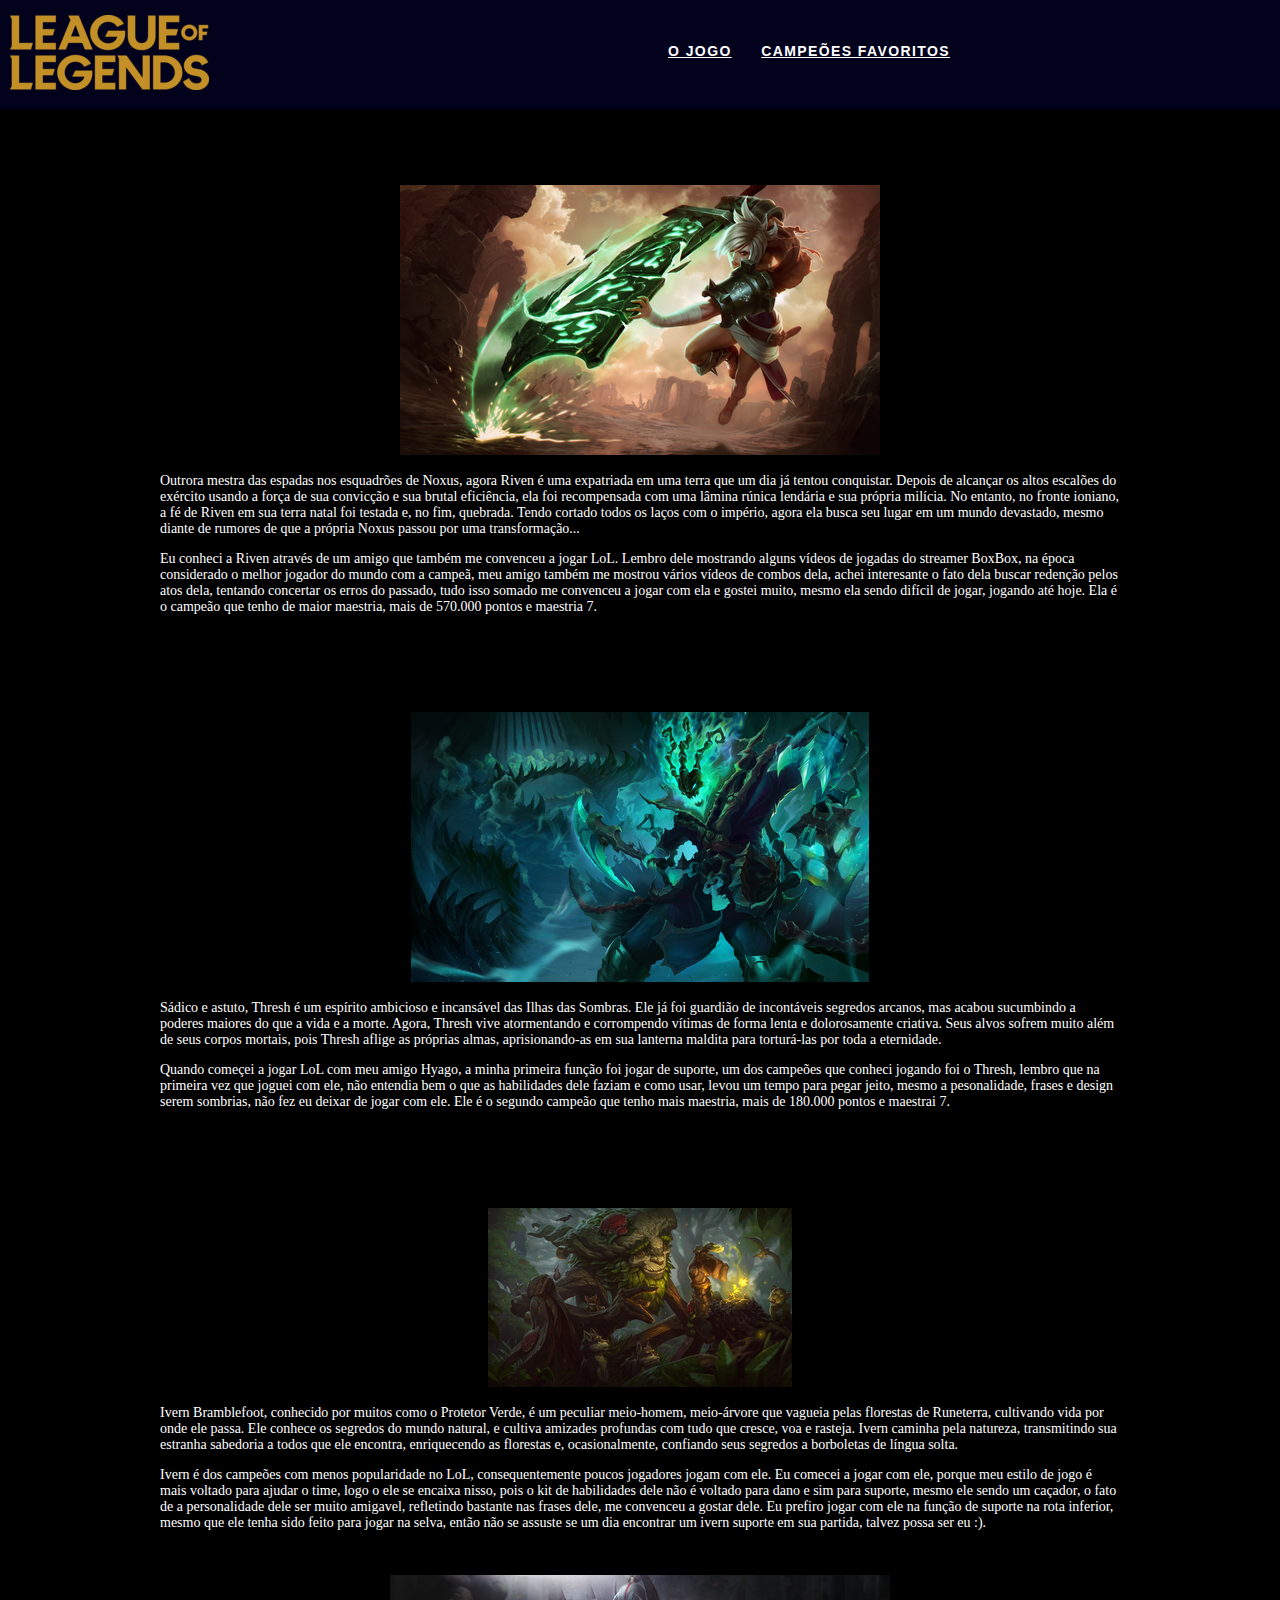
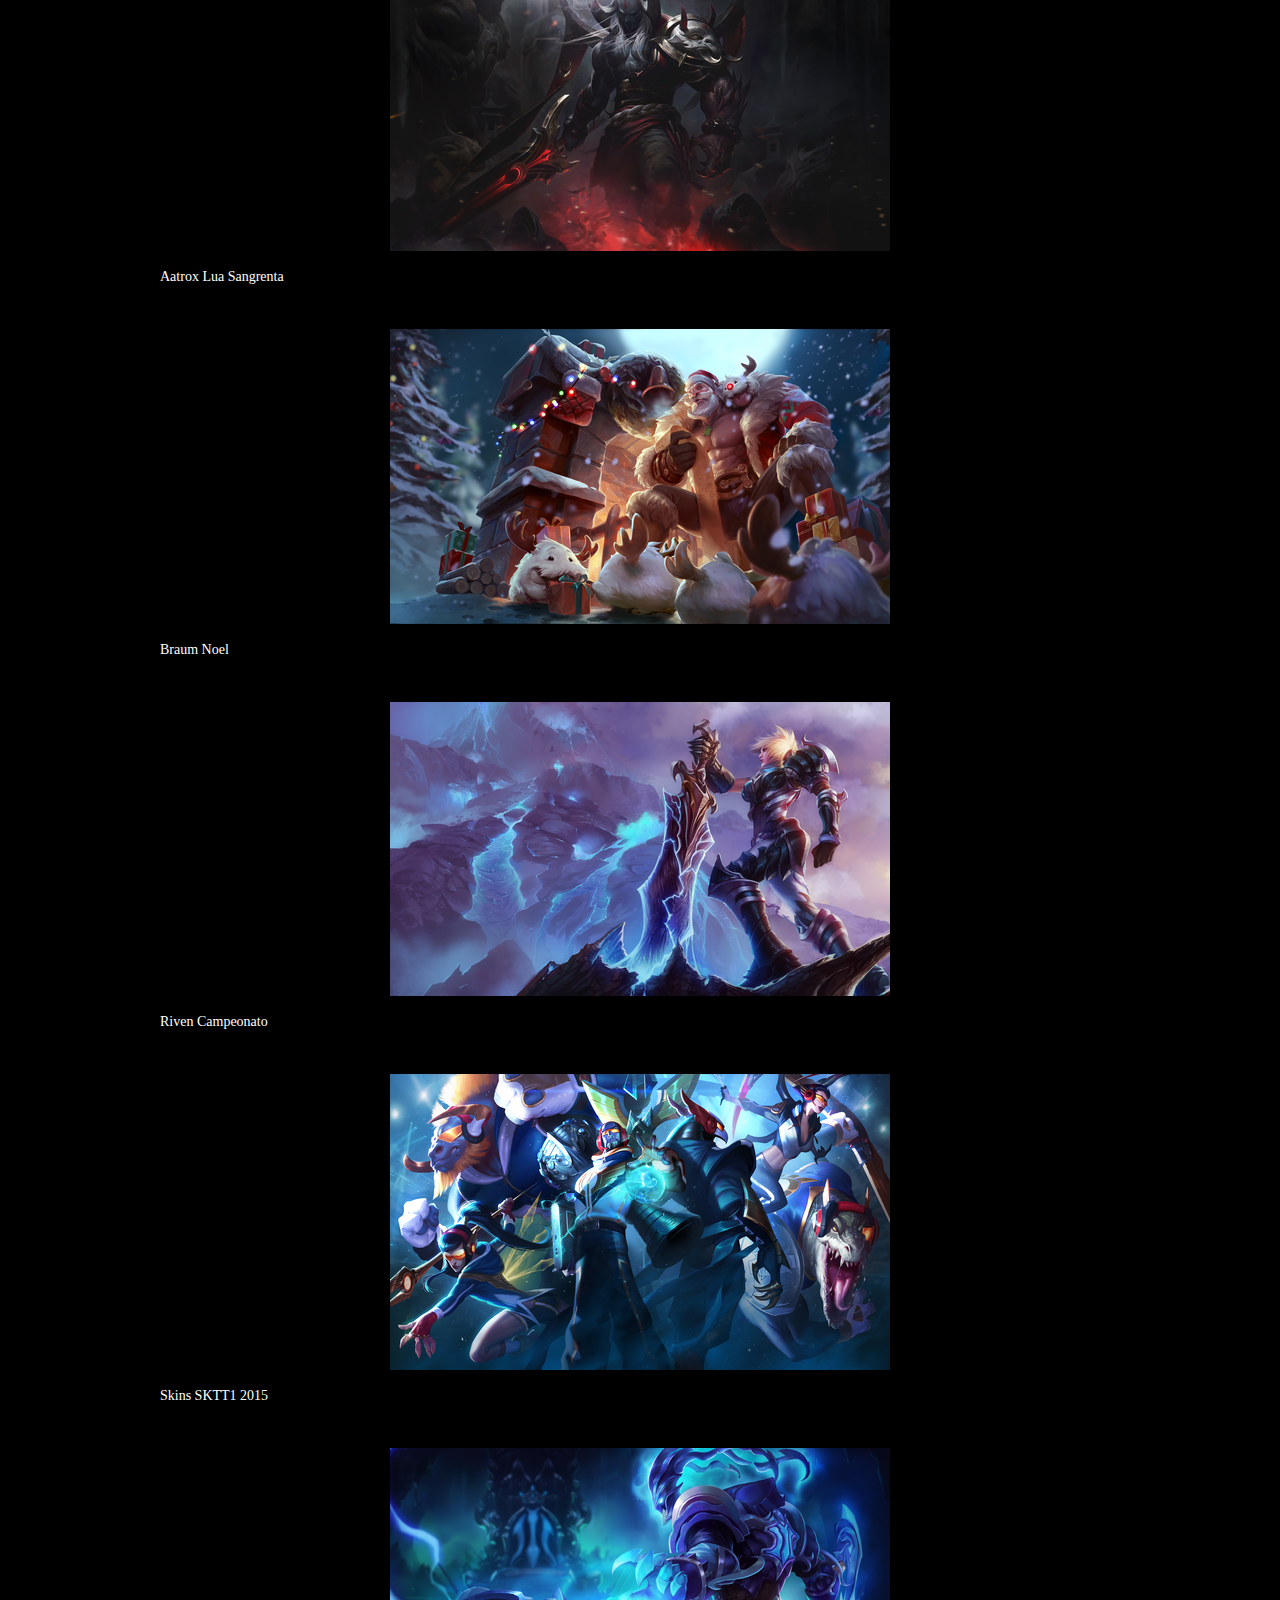
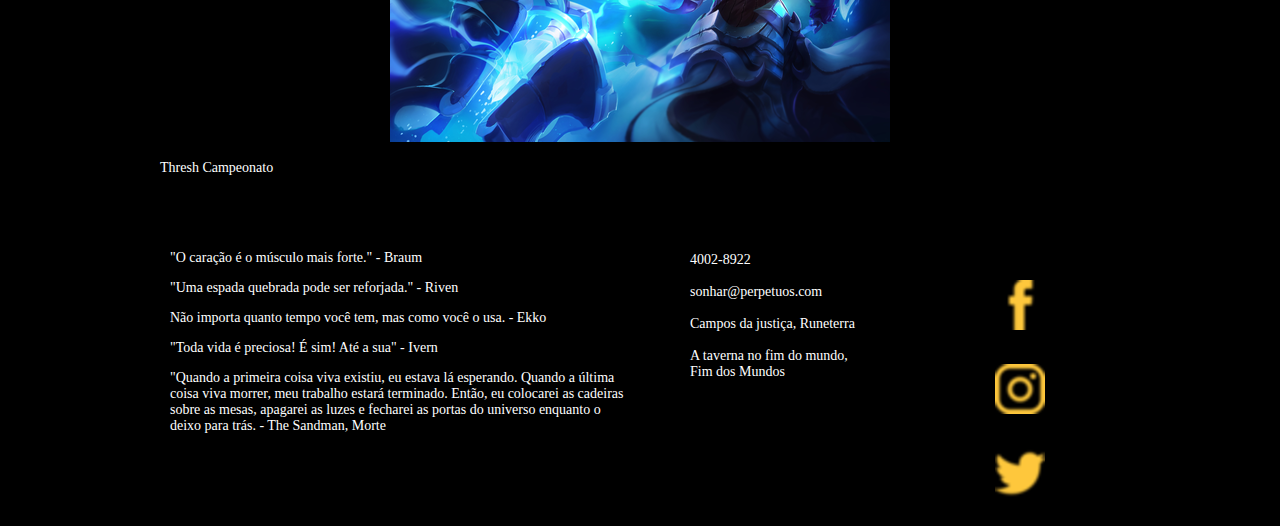
<file: web/campeoesfavoritos.html>
<!DOCTYPE html>
<html lang="pt-br">

<head>
  <meta charset="utf-8">
  <title>LoL - Meus Campeões favoritos</title>
  <link rel="stylesheet" href="css/estilo.css">
  <link rel="stylesheet" href="css/grid.css">
  <link rel="shortcut icon" href="imagens/favicon.ico">
  <script>document.documentElement.classList.add("js");</script>
</head>

<body>
  <header class="header">
    <div>
      <a href="index.html" class="grid-4">
        <img src="imagens/logolol.png" alt="League of legends">
      </a>
      <nav class="grid-12 header_menu">
        <ul>
          <li><a href="index.html">O jogo</a></li>
          <li><a href="campeoes.html">Campeões favoritos</a></li>
        </ul>
      </nav>
    </div>
  </header>

  <section class="container">
    <h1>Meus 3 campeões favoritos do lol</h1>
    <h2>Riven, A exilada</h2>
    <img src="imagens/riven1.png" alt="Splash art da campeã Riven">
    <p>Outrora mestra das espadas nos esquadrões de Noxus, agora Riven é uma expatriada em uma terra que um dia já tentou conquistar. Depois de alcançar os altos escalões do exército usando a força de sua convicção e sua brutal eficiência, ela foi recompensada com uma lâmina rúnica lendária e sua própria milícia. No entanto, no fronte ioniano, a fé de Riven em sua terra natal foi testada e, no fim, quebrada. Tendo cortado todos os laços com o império, agora ela busca seu lugar em um mundo devastado, mesmo diante de rumores de que a própria Noxus passou por uma transformação...</p>
    <p>Eu conheci a Riven através de um amigo que também me convenceu a jogar LoL. Lembro dele mostrando alguns vídeos de jogadas do streamer BoxBox, na época considerado o melhor jogador do mundo com a campeã, meu amigo também me mostrou vários vídeos de combos dela, achei interesante o fato dela buscar redenção pelos atos dela, tentando concertar os erros do passado, tudo isso somado me convenceu a jogar com ela e gostei muito, mesmo ela sendo difícil de jogar, jogando até hoje. Ela é o campeão que tenho de maior maestria, mais de 570.000 pontos e maestria 7.</p>

    <h2>Thresh, O guardião das correntes</h2>
    <img src="imagens/thresh1.png" alt="Splash art do campeão Thresh">
    <p>Sádico e astuto, Thresh é um espírito ambicioso e incansável das Ilhas das Sombras. Ele já foi guardião de incontáveis segredos arcanos, mas acabou sucumbindo a poderes maiores do que a vida e a morte. Agora, Thresh vive atormentando e corrompendo vítimas de forma lenta e dolorosamente criativa. Seus alvos sofrem muito além de seus corpos mortais, pois Thresh aflige as próprias almas, aprisionando-as em sua lanterna maldita para torturá-las por toda a eternidade.</p>
    <p>Quando começei a jogar LoL com meu amigo Hyago, a minha primeira função foi jogar de suporte, um dos campeões que conheci jogando foi o Thresh, lembro que na primeira vez que joguei com ele, não entendia bem o que as habilidades dele faziam e como usar, levou um tempo para pegar jeito, mesmo a pesonalidade, frases e design serem sombrias, não fez eu deixar de jogar com ele. Ele é o segundo campeão que tenho mais maestria, mais de 180.000 pontos e maestrai 7.</p>

    <h2>Ivern, O pai do verde</h2>
    <img src="imagens/ivern1.jpg" alt="Splash art do campeão Ivern">
    <p>Ivern Bramblefoot, conhecido por muitos como o Protetor Verde, é um peculiar meio-homem, meio-árvore que vagueia pelas florestas de Runeterra, cultivando vida por onde ele passa. Ele conhece os segredos do mundo natural, e cultiva amizades profundas com tudo que cresce, voa e rasteja. Ivern caminha pela natureza, transmitindo sua estranha sabedoria a todos que ele encontra, enriquecendo as florestas e, ocasionalmente, confiando seus segredos a borboletas de língua solta.</p>
    <p>Ivern é dos campeões com menos popularidade no LoL, consequentemente poucos jogadores jogam com ele. Eu comecei a jogar com ele, porque meu estilo de jogo é mais voltado para ajudar o time, logo o ele se encaixa nisso, pois o kit de habilidades dele não é voltado para dano e sim para suporte, mesmo ele sendo um caçador, o fato de a personalidade dele ser muito amigavel, refletindo bastante nas frases dele, me convenceu a gostar dele. Eu prefiro jogar com ele na função de suporte na rota inferior, mesmo que ele tenha sido feito para jogar na selva, então não se assuste se um dia encontrar um ivern suporte em sua partida, talvez possa ser eu :).</p>
  </section>

  <section class="container" data-slide="skins">
    <div>
      <img src="imagens/aatroxluasangrenta.png" alt="Campeão Aatrox com skin temática Lua Sangrenta">
      <p>Aatrox Lua Sangrenta</p>
    </div>

    <div>
      <img src="imagens/braumnoel.png" alt="Campeão Braum com skin temática de natal">
      <p>Braum Noel</p>
    </div>

    <div>
      <img src="imagens/rivencampeonato.png" alt="campeã Riven com skin temática Campeonato">
      <p>Riven Campeonato</p>
    </div>

    <div>
      <img src="imagens/skt2015.png" alt="Skins que os jogadores da SKTT1 escolheram após ganhar o mundia de lol de 2015">
      <p>Skins SKTT1 2015</p>
    </div>

    <div>
      <img src="imagens/threshcampeonato.png" alt="Campeão Thresh com skin temática Campeonato">
      <p>Thresh Campeonato</p>
    </div>




  </section>
  <script src="./js/simple-slide.js"></script>
  <script src="./js/script.js"> </script>

  <footer>
    <div class="footer">
      <div class="container">
        <div class="grid-8" footer_frases>
          <h3>Frases de campeões do LoL</h3>
          <p>"O caração é o músculo mais forte." - Braum</p>
          <p>"Uma espada quebrada pode ser reforjada." - Riven</p>
          <p>Não importa quanto tempo você tem, mas como você o usa. - Ekko</p>
          <p>"Toda vida é preciosa! É sim! Até a sua" - Ivern</p>
          <p>"Quando a primeira coisa viva existiu, eu estava lá esperando. Quando a última coisa viva morrer, meu trabalho estará terminado. Então, eu colocarei as cadeiras sobre as mesas, apagarei as luzes e fecharei as portas do universo enquanto o deixo para trás. - The Sandman, Morte</p>
        </div>

        <div class="grid-4">
          <h3>Contato</h3>
          <ul>
            <li>
              <p>4002-8922</p>
            </li>
            <li>
              <p>sonhar@perpetuos.com</p>
            </li>
            <li>
              <p>Campos da justiça, Runeterra</p>
            </li>
            <li>
              <p>A taverna no fim do mundo, Fim dos Mundos</p>
            </li>
          </ul>
        </div>

        <div class="grid-4" footer_redes>
          <h3>Redes Sociais</h3>
          <ul>
            <li><a href="http://facebook.com" target="_blanck"><img src="imagens/facebook.png" alt="Ícone do Facebook"></a></li>
            <li><a href="http://instagram.com" target="_blanck"><img src="imagens/instagram.png" alt="Ícone do Instagram"></a></li>
            <li><a href="http://twitter.com" target="_blanck"><img src="imagens/twitter.png" alt="Ícone do Twitter"></a></li>
          </ul>
        </div>

      </div>
    </div>
  </footer>
</body>
</file>
<file: web/css/estilo.css>
/*Cabeçalho*/
body {
  font-family: Arial, Helvetica, sans-serif;
  background-color: rgb(0, 0, 0);
}

p {
  font-family: Georgia, "Times New Roman", Times, serif;
  font-size: 14px;
  text-align: left;
  color: white;
}
.header {
  position: fixed;
  top: 0;
  left: 0;
  width: 100%;
  background: rgb(2, 2, 29);
  padding: 15px 0;
  z-index: 10;
}

.header_menu {
  text-align: right;
}

.header_menu ul li {
  text-align: right;
  display: inline-block;
  margin-left: 25px;
  margin-top: 10px;
}

.header_menu ul li a {
  color: white;
  font-weight: bold;
  text-transform: uppercase;
  letter-spacing: 0.1em;
  font-size: 14px;
  line-height: 20px;
  padding: 10px 0;
}

.header_menu ul li a:hover {
  color: yellow;
}

/*Introdução*/

.introducao {
  width: 100%;
  background: url("../imagens/banner.jpg") no-repeat center;
  background-size: cover;
  margin-top: 96px;
  height: 520px;
}

h1 {
  font-size: 40px;
  text-align: center;
  color: black;
  font-weight: bold;
}

.container {
  width: 100%;
  text-align: center;
  margin-bottom: 30px;
}

.container img {
  margin-top: 30px;
}
</file>
<file: web/css/grid.css>
*, *:before, *:after {
  -webkit-box-sizing: border-box; 
  -moz-box-sizing: border-box; 
  box-sizing: border-box;
}

.container {
	width: 960px;
	margin: 0 auto;
	padding: 0px;
	position: relative;
}

.container:after, .container:before {
	content: " ";
	display: table;
}

.container:after {
	clear: both;
}

.grid-1, .grid-2, .grid-3, .grid-4, .grid-5, .grid-6, .grid-7, .grid-8, .grid-9, .grid-10, .grid-11, .grid-12, .grid-13, .grid-14, .grid-15, .grid-16, .grid-1-3 {
	float: left;
	margin-left: 10px;
	margin-right: 10px;
}

.grid-1 	{width: 40px;}
.grid-2 	{width: 100px;}
.grid-3 	{width: 160px;}
.grid-4 	{width: 220px;}
.grid-5 	{width: 280px;}
.grid-6 	{width: 340px;}
.grid-7 	{width: 400px;}
.grid-8 	{width: 460px;}
.grid-9 	{width: 520px;}
.grid-10 	{width: 580px;}
.grid-11 	{width: 640px;}
.grid-12 	{width: 700px;}
.grid-13 	{width: 760px;}
.grid-14 	{width: 820px;}
.grid-15 	{width: 880px;}
.grid-16 	{width: 940px;}
.grid-1-3	{width: 300px;}
</file>
